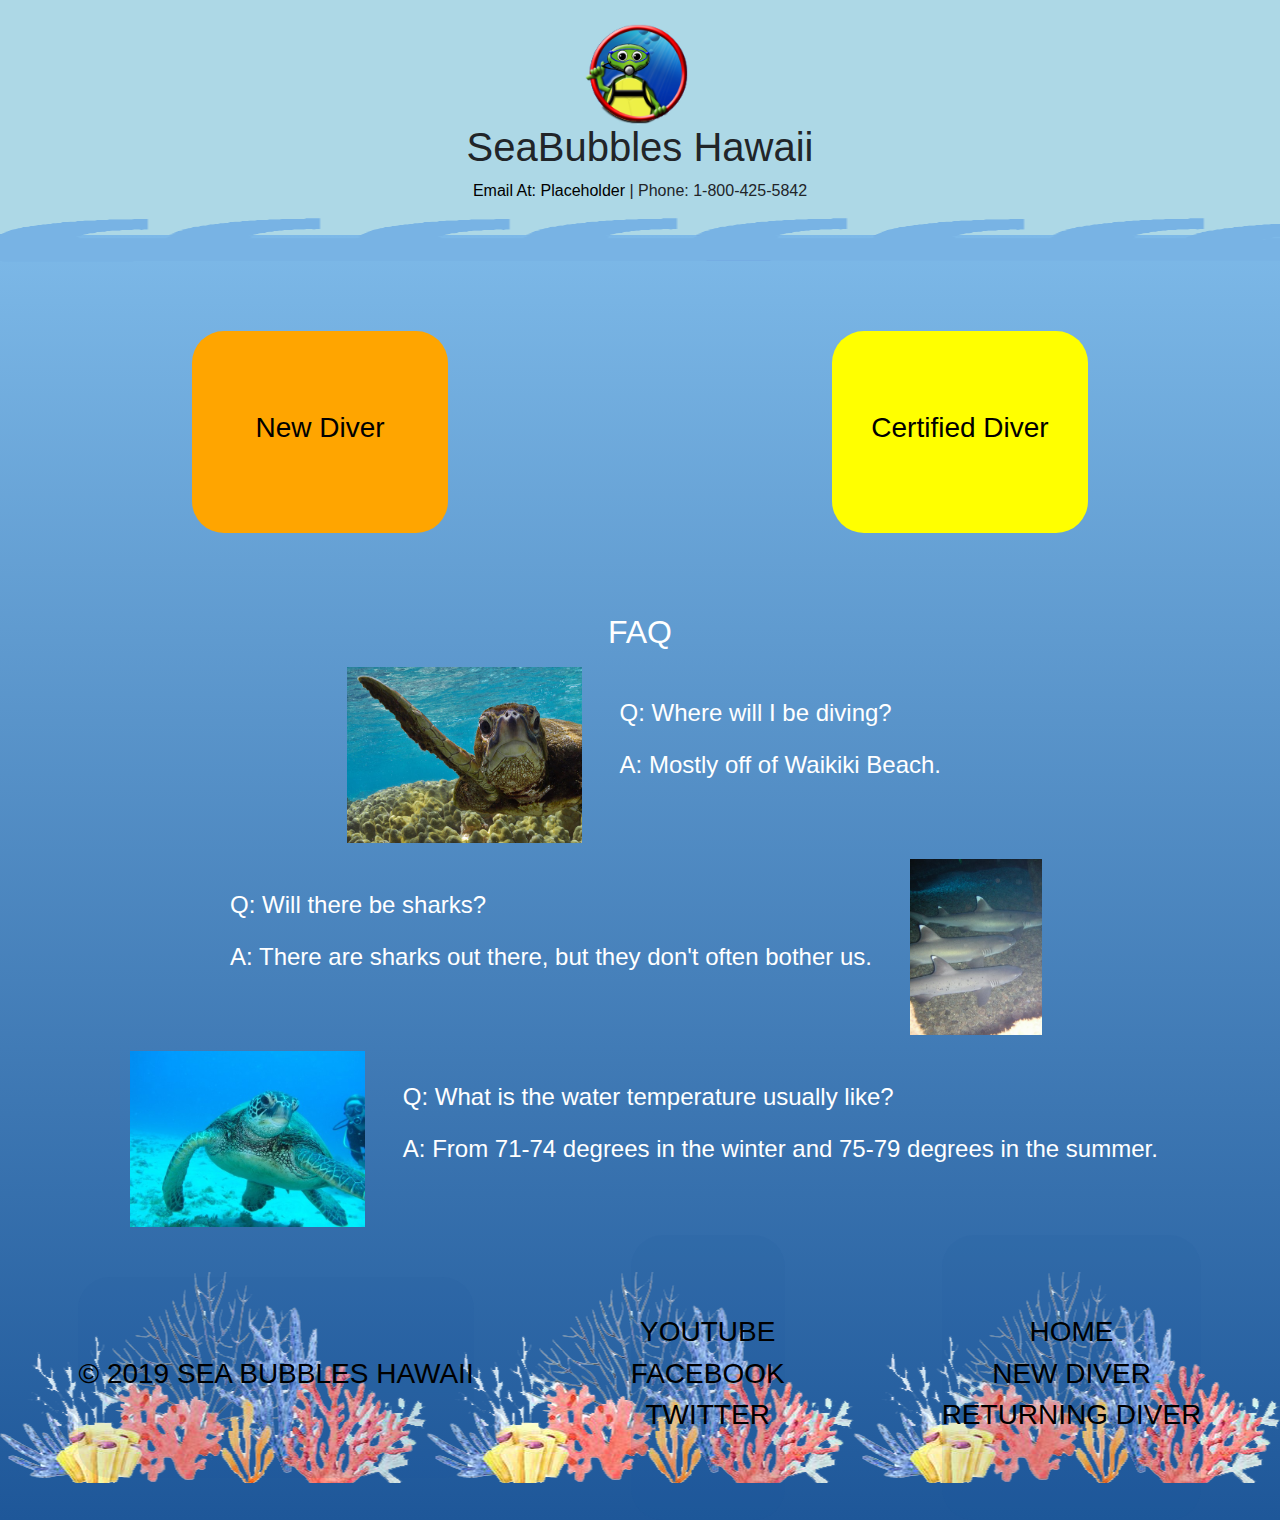
<file: index.html>
<!DOCTYPE html>
<html lang="en">

<head>
  <meta charset="UTF-8">
  <meta name="viewport" content="width=device-width, initial-scale=1.0">
  <meta http-equiv="X-UA-Compatible" content="ie=edge">
  <link rel="stylesheet" href="style.css">
  <link rel="stylesheet" href="https://stackpath.bootstrapcdn.com/bootstrap/4.3.1/css/bootstrap.min.css" integrity="sha384-ggOyR0iXCbMQv3Xipma34MD+dH/1fQ784/j6cY/iJTQUOhcWr7x9JvoRxT2MZw1T" crossorigin="anonymous">
  <title>SeaBubbles Hawaii</title>
</head>

<body>
  <header>
    <img src="sbhLogo.png" alt="Sea Bubbles Hawaii Logo" class="logo">
    <figcaption>
      <h1>SeaBubbles Hawaii</h1>
      <a href="mailto:Placeholder@Placeholder">Email At: Placeholder</a> | Phone: 1-800-425-5842
    </figcaption>
    <img src="wavesmk1.png" alt="Waves" class="waves">

  </header>

    <div class="mainBody">
      <div class="Nav">
        <!--Nav tag does not play well with flexboxes-->


        <a href="newdiver.html" class="button">
        <section style="background-color: orange">
          <h3>New Diver</h3>
        </section>
      </a>

        <a href="certified.html" class="button">
        <section style="background-color: yellow">
          <h3>Certified Diver</h3>
        </section>
      </a>
      </div>
      <!--Nav div-->

      <h2>FAQ</h2>

      <div class="container">
        <div class="row justify-content-center">
          <div class="col-md-auto">
            <img src="seaturtle.jpg" alt="seaturtle" class="faqimg">
          </div>
            <div class="col-md-auto">
              <div class="QA">

                <p>Q: Where will I be diving?</p>
                <p>A: Mostly off of Waikiki Beach.</p>

              </div>
            </div>
          </div>

          <div class="row justify-content-center">

            <div class="col-md-auto">
              <div class="QA">

                <p>Q: Will there be sharks?</p>
                <p>A: There are sharks out there, but they don't often bother us.</p>

              </div>
            </div>
            <div class="col-md-auto">
              <img src="sharks.jpg" alt="sharks" class="faqimg">
              </div>
            </div>

            <div class="row justify-content-center">
              <div class="col-md-auto">
                <img src="turtle.jpg" alt="turtle" class="faqimg">
              </div>
                <div class="col-md-auto">
                  <div class="QA">

                    <p>Q: What is the water temperature usually like?</p>
                    <p>A: From 71-74 degrees in the winter and 75-79 degrees in the summer.</p>

                  </div>
                </div>
              </div>

          </div>




        <div class="footer">
          <section class = "footSection">
              <h3>&copy; 2019 SEA BUBBLES HAWAII</h3>
          </section>

          <section class = "footSection">
              <h3><a href="Youtube.com">YOUTUBE</a></h3>
              <h3><a href="Facebook.com">FACEBOOK</a></h3>
              <h3><a href="twitter.com">TWITTER</a></h3>
          </section>

          <section class = "footSection">
              <h3><a href="index.html">HOME</a></h3>
              <h3><a href="newdiver.html">NEW DIVER</a></h3>
              <h3><a href="returningdiver.html">RETURNING DIVER</a></h3>
          </section>
        </div>
        </div>
</body>

</html>
</file>
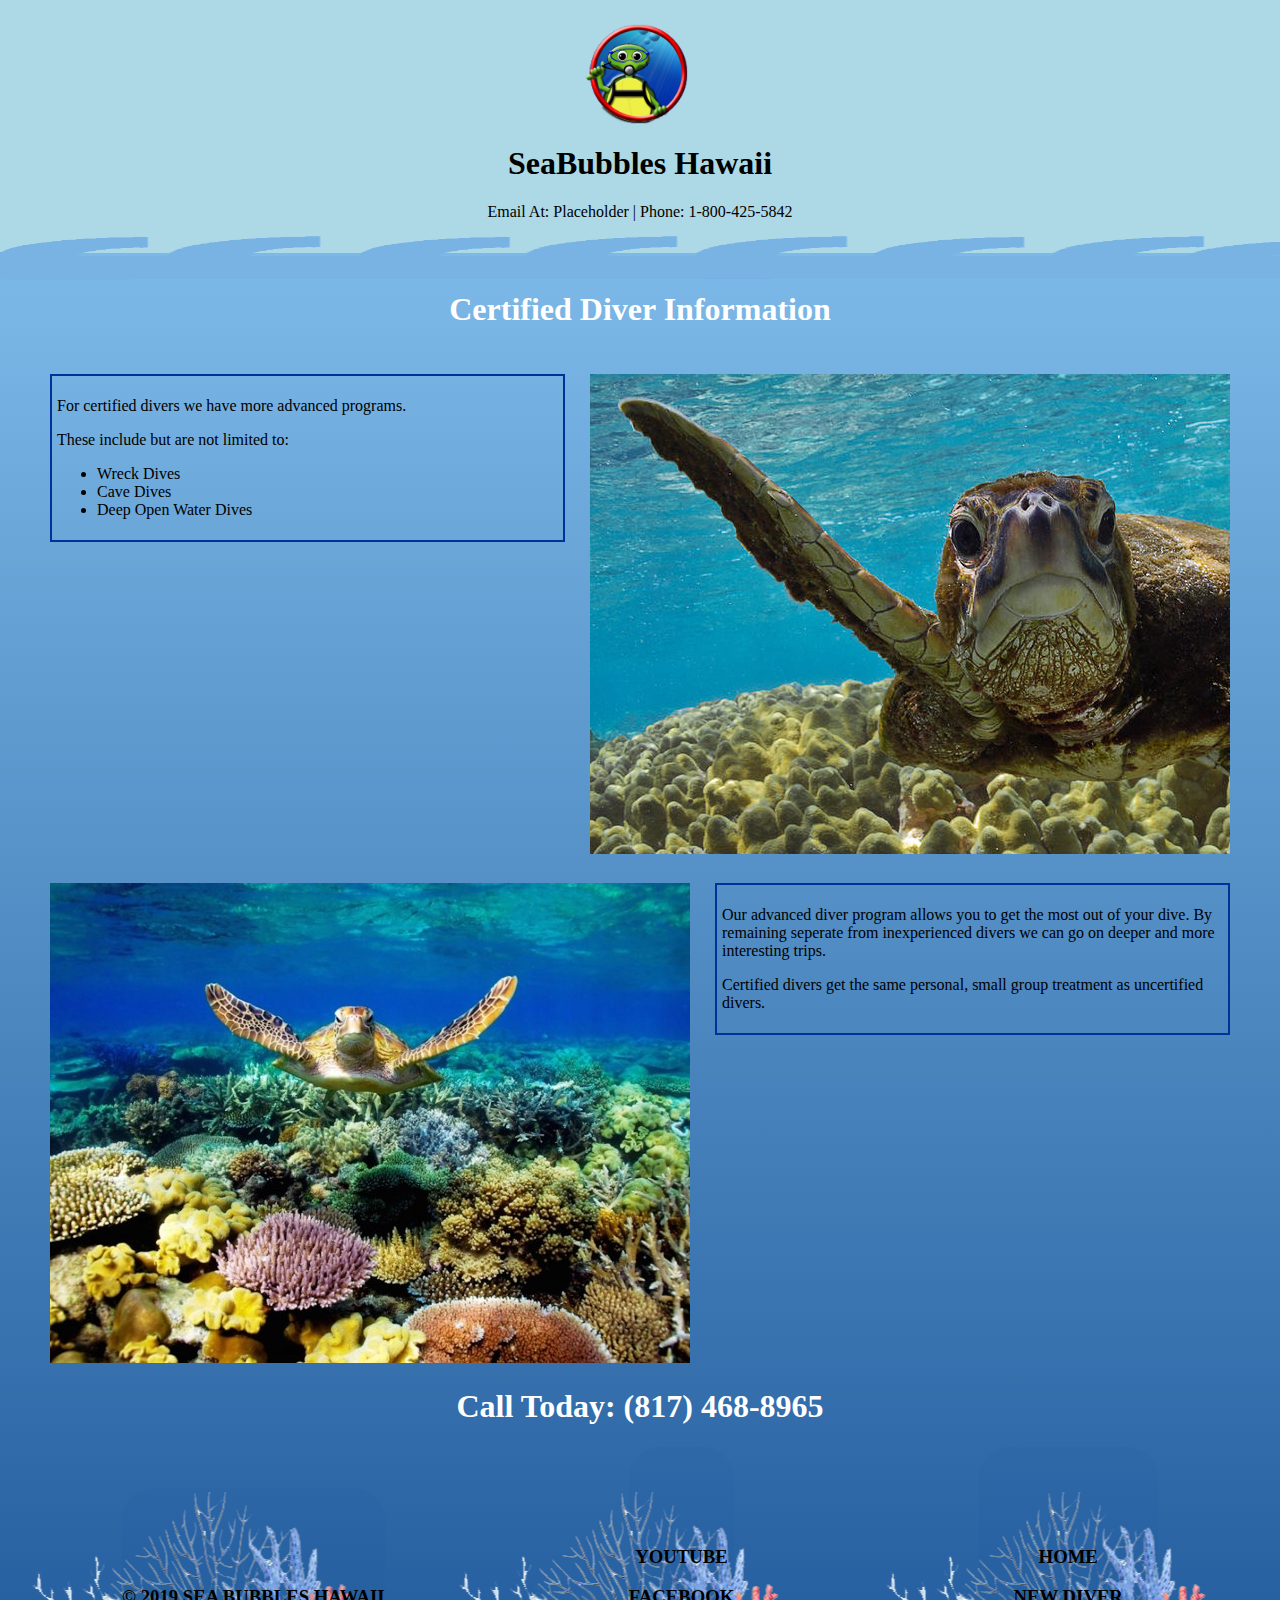
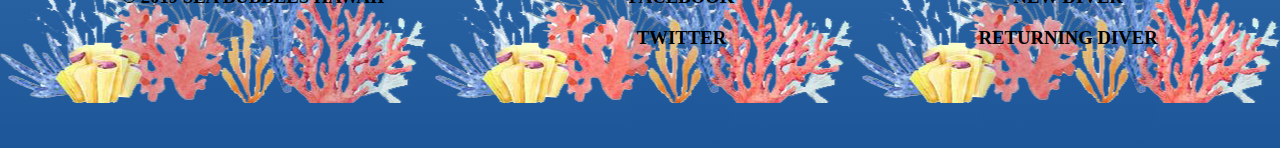
<file: certified.html>
<!DOCTYPE html>
<html lang="en">
    <head>
        <meta charset="UTF-8">
        <meta name="viewport" content="width=device-width, initial-scale=1.0">
        <meta http-equiv="X-UA-Compatible" content="ie=edge">
        <title>Certified Divers - Sea Bubbles Hawaii</title>
        <link rel="stylesheet" href="style.css">
    </head>

    <body>
      <header>
        <img src="sbhLogo.png" alt="Sea Bubbles Hawaii Logo" class="logo">
        <figcaption>
          <h1>SeaBubbles Hawaii</h1>
          <a href="mailto:Placeholder@Placeholder">Email At: Placeholder</a> | Phone: 1-800-425-5842
        </figcaption>
        <img src="wavesmk1.png" alt="Waves" class="waves">

      </header>

        <div class="mainBody">

            <h1>Certified Diver Information</h1>

            <div class="columnLayout">
                <div class="leftColumn">
                    <div class="textPortion">
                        <p>For certified divers we have more advanced programs.</p>
                        <p>These include but are not limited to: </p>
                        <ul>
                          <li>Wreck Dives</li>
                          <li>Cave Dives</li>
                          <li>Deep Open Water Dives</li>
                        </ul>
                    </div>
                </div>

                <div class="rightColumn">
                    <div class="rightColumnPic">
                        <img src="seaturtle.jpg" alt="Sea turtle picture">
                    </div>
                </div>
            </div>

            <div class="columnLayout">
                <div class="leftColumn">
                    <div class="leftColumnPic">
                        <img src="seaturtlereef.jpg" alt="Sea turtle picture">
                    </div>
                </div>

                <div class="rightColumn">
                    <div class="textPortion">
                        <p>Our advanced diver program allows you to get the most out of your dive. By remaining seperate from inexperienced divers we can go on deeper and more interesting trips.</p>

                        <p>Certified divers get the same personal, small group treatment as uncertified divers.</p>
                    </div>
                </div>
            </div>

            <h1>Call Today: (817) 468-8965</h1>

            <div class="footer">
                <section class = "footSection">
                    <h3>&copy; 2019 SEA BUBBLES HAWAII</h3>
                </section>

                <section class = "footSection">
                    <h3><a href="Youtube.com">YOUTUBE</a></h3>
                    <h3><a href="Facebook.com">FACEBOOK</a></h3>
                    <h3><a href="twitter.com">TWITTER</a></h3>
                </section>

                <section class = "footSection">
                    <h3><a href="index.html">HOME</a></h3>
                    <h3><a href="newdiver.html">NEW DIVER</a></h3>
                    <h3><a href="certified.html">RETURNING DIVER</a></h3>
                </section>
            </div>
        </div>

    </body>
</html>
</file>
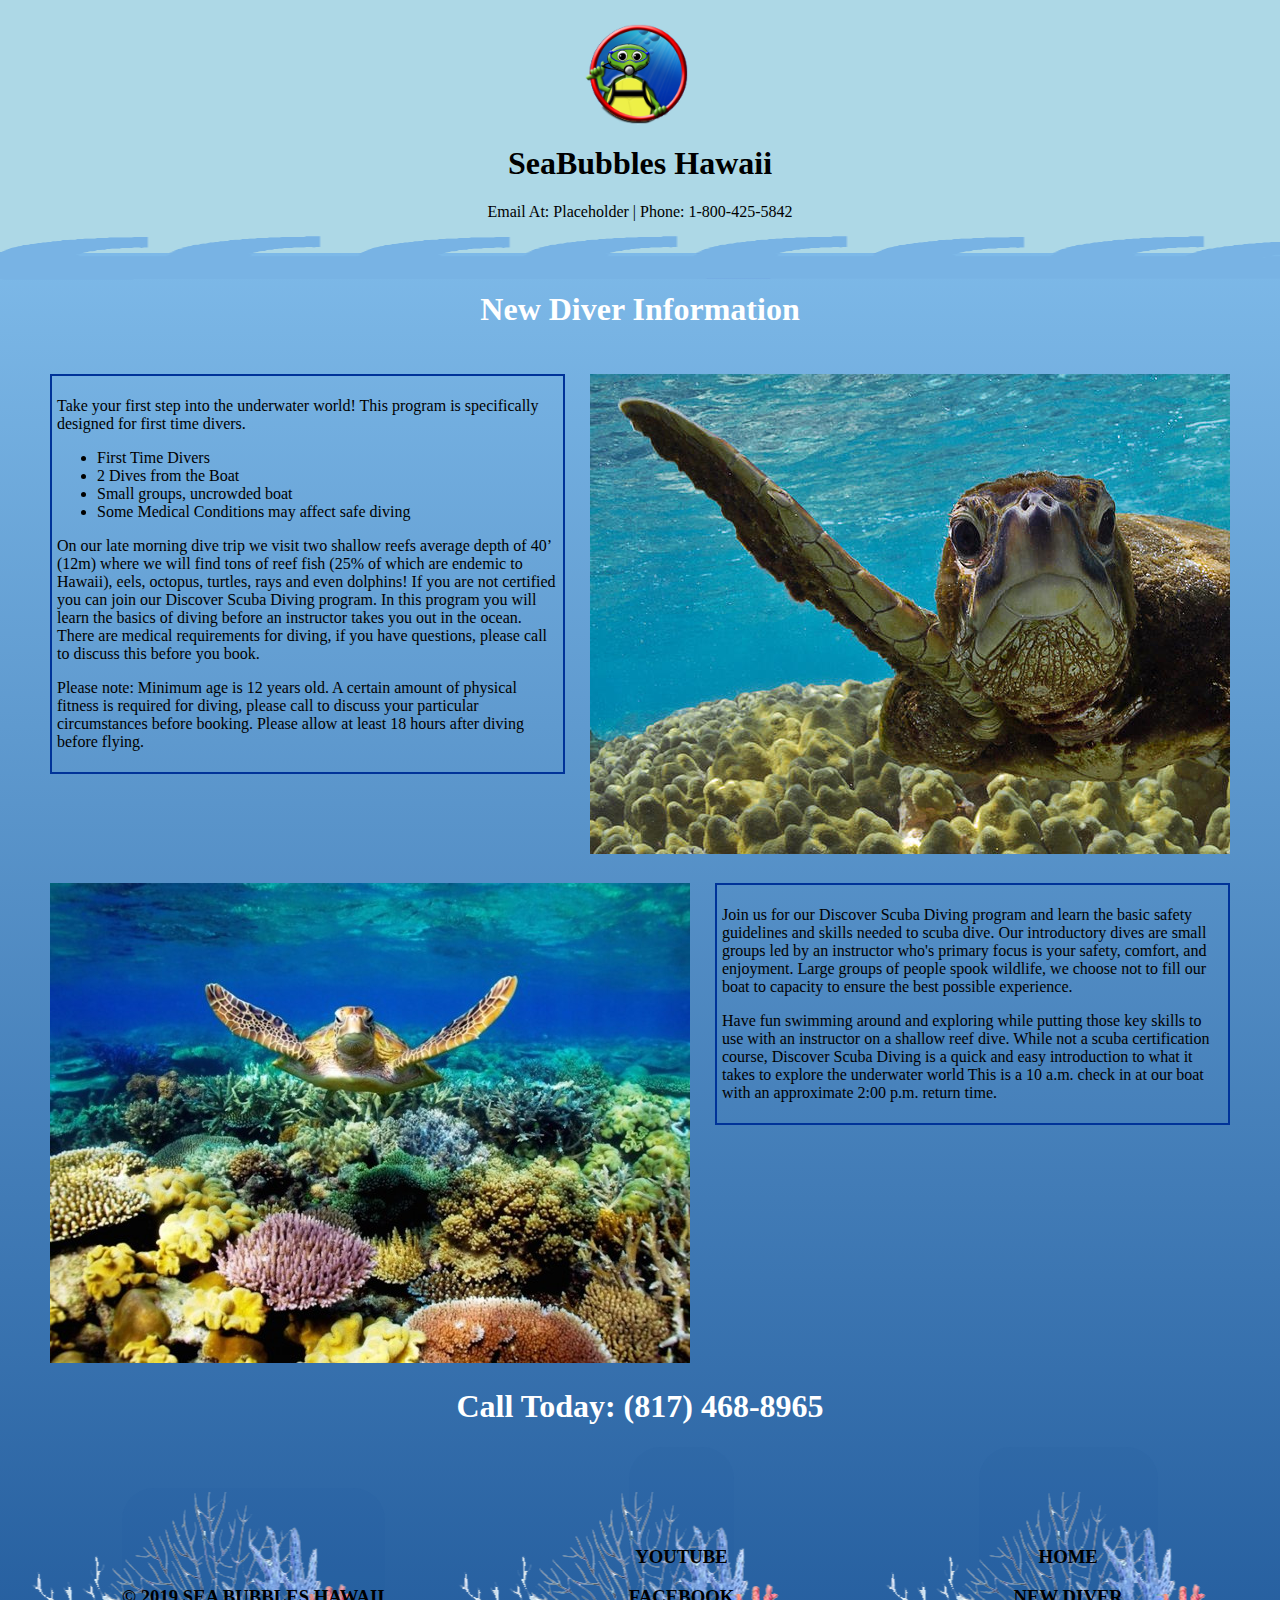
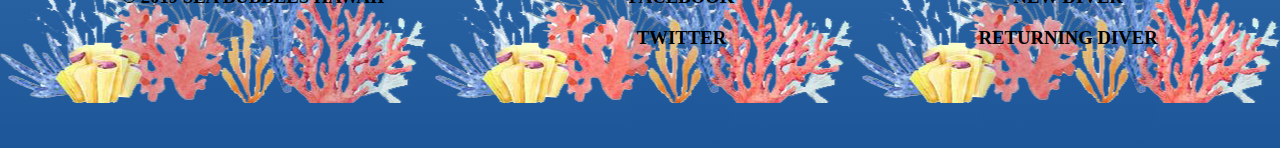
<file: newdiver.html>
<!DOCTYPE html>
<html lang="en">
    <head>
        <meta charset="UTF-8">
        <meta name="viewport" content="width=device-width, initial-scale=1.0">
        <meta http-equiv="X-UA-Compatible" content="ie=edge">
        <title>New Divers - Sea Bubbles Hawaii</title>
        <link rel="stylesheet" href="style.css">
    </head>

    <body>
      <header>
        <img src="sbhLogo.png" alt="Sea Bubbles Hawaii Logo" class="logo">
        <div class="headerText">
          <h1>SeaBubbles Hawaii</h1>
          <a href="mailto:Placeholder@Placeholder">Email At: Placeholder</a> | Phone: 1-800-425-5842
        </div>
        <img src="wavesmk1.png" alt="Waves" class="waves">

      </header>

        <div class="mainBody">

            <h1>New Diver Information</h1>
          
            <div class="columnLayout">
                <div class="leftColumn">
                    <div class="textPortion">
                        <p>Take your first step into the underwater world!  This program is specifically designed for first time divers.</p>
                        <ul>
                            <li>First Time Divers</li>
                            <li>2 Dives from the Boat</li>
                            <li>Small groups, uncrowded boat</li>
                            <li>Some Medical Conditions may affect safe diving</li>
                        </ul>
                        <p>On our late morning dive trip we visit two shallow reefs average depth of 40’ (12m) where we will find tons of reef fish (25% of which are endemic to Hawaii), eels, octopus, turtles, rays and even dolphins! If you are not certified you can join our Discover Scuba Diving program. In this program you will learn the basics of diving before an instructor takes you out in the ocean. There are medical requirements for diving, if you have questions, please call to discuss this before you book.</p>
                        <p>Please note: Minimum age is 12 years old. A certain amount of physical fitness is required for diving, please call to discuss your particular circumstances before booking. Please allow at least 18 hours after diving before flying.</p>
                    </div>
                </div>

                <div class="rightColumn">
                    <div class="rightColumnPic">
                        <img src="seaturtle.jpg" alt="Sea turtle picture">
                    </div>
                </div>
            </div>

            <div class="columnLayout">
                <div class="leftColumn">
                    <div class="leftColumnPic">
                        <img src="seaturtlereef.jpg" alt="Sea turtle picture">
                    </div>
                </div>

                <div class="rightColumn">
                    <div class="textPortion">
                        <p>Join us for our Discover Scuba Diving program and learn the basic safety guidelines and skills needed to scuba dive. Our introductory dives are small groups led by an instructor who's primary focus is your safety, comfort, and enjoyment. Large groups of people spook wildlife, we choose not to fill our boat to capacity to ensure the best possible experience.</p>
                        <p>Have fun swimming around and exploring while putting those key skills to use with an instructor on a shallow reef dive.   While not a scuba certification course, Discover Scuba Diving is a quick and easy introduction to what it takes to explore the underwater world This is a 10 a.m. check in at our boat with an approximate 2:00 p.m. return time.</p>
                    </div>
                </div>
            </div>

            <h1>Call Today: (817) 468-8965</h1>

            <div class="footer">
                <section class = "footSection">
                    <h3>&copy; 2019 SEA BUBBLES HAWAII</h3>
                </section>

                <section class = "footSection">
                    <h3><a href="Youtube.com">YOUTUBE</a></h3>
                    <h3><a href="Facebook.com">FACEBOOK</a></h3>
                    <h3><a href="twitter.com">TWITTER</a></h3>
                </section>

                <section class = "footSection">
                    <h3><a href="index.html">HOME</a></h3>
                    <h3><a href="newdiver.html">NEW DIVER</a></h3>
                    <h3><a href="certified.html">RETURNING DIVER</a></h3>
                </section>
            </div>
        </div>

    </body>
</html>
</file>
<file: style.css>
header {
  background-color: lightblue;
  background-color: lightblue;
  margin: 0;
  position: relative;
}

figcaption{
  text-align: center;
  position: relative;
  top: -2em;
}

/* same as figcaption becausue it cant be in the header tags */
.headerText{
  text-align: center;
  position: relative;
  top: -2em;
}

body {
  margin: 0;
}

.logo{
  display: block;
  width: 10em;
  margin: auto;
  margin-bottom: 0;
}

.caption {
  margin-top: 0;
  text-align: center;
  margin: auto;
  position: relative;
  top: -1.25em;
  color: black;
}

.waves {
  width: 100%;
  height: 15em;
  margin-bottom: 0;
  position: absolute;
  bottom: -7.5em;
}

.mainBody {

  color: white;
  padding-top: 1em;
  padding-bottom: 0px;
  background: rgb(125,185,232);
  background: -moz-linear-gradient(top, rgb(125,185,232) 0%, rgb(30,87,153) 100%);
  background: -webkit-linear-gradient(top, rgb(125,185,232) 0%,rgb(30,87,153) 100%);
  background: linear-gradient(to bottom, rgb(125,185,232) 0%,rgb(30,87,153) 100%);
  filter: progid:DXImageTransform.Microsoft.gradient( startColorstr='#7db9e8', endColorstr='#1e5799',GradientType=0 );
}

.Nav {
  display: flex;
  justify-content: space-around;
}

.button {
  margin: 5em;
  width: 20%;
  text-align: center;
}

section {
  margin-top: 25em;
  padding-top: 5em;
  padding-bottom: 5em;
  margin: auto;
  border-radius: 2em;
}


h1, h2, h3{
  text-align: center;
}

br {
  display: none;
}

.QA{
  padding-top: 1.5em;
  font-size: 1.5em;
}

.faq{
  width: 80%;
  margin: auto;
  align-items: center;
}

.faq:nth-child(odd){
  text-align: left;
}

.faq:nth-child(even){
  text-align: right;
}

.faqimg {
  height: 12em;
  padding: 0.5em;
  text-align: center;
}

.faqimg:nth-child(odd){
  float: left;
}

.faqimg:nth-child(even){
  float: right;
}

.footer {
  display: flex;
  justify-content: space-around;
  /*background-color: coral;*/
  background-image: url(reefpic.png);
  background-repeat: repeat-x;
  background-position: center;
  color: black;
}

@media screen and (max-width: 1235px) {
  br{
    display: inherit;
  }
}

@media screen and (max-width: 926px) {

  .Nav {
    margin-top: 30px;
    flex-direction: column;
  }

  .button {
    margin: auto;
    margin-bottom: 5em;
  }
}

.columnLayout {
  /*background-color: lightblue;*/
  padding:25px 50px 0px 50px;
  display: flex;
}

.leftColumn {
  color: black;
  padding-right: 25px;
  flex: 1;
}

.leftColumnPic {
  text-align: center;
  flex: 3;
}

.rightColumn {
  color: black;
  flex: 1;
}

.rightColumnPic {
  text-align: center;
  flex: 3;
}

.textPortion {
  border: solid 2px #003399;
  padding: 5px;
}


.footerpic{
  text-align: center;
}

.footSection{

  background-color: rgb(30,87,153, 10%);

}

a:link {
  color: black;
  background-color: transparent;
  text-decoration: none;
}

a:visited {
  color: black;
  background-color: transparent;
  text-decoration: none;
}

a:hover {
  color: red;
  background-color: transparent;
  text-decoration: underline;
}

a:active {
  color: yellow;
  background-color: transparent;
  text-decoration: underline;
}
</file>
